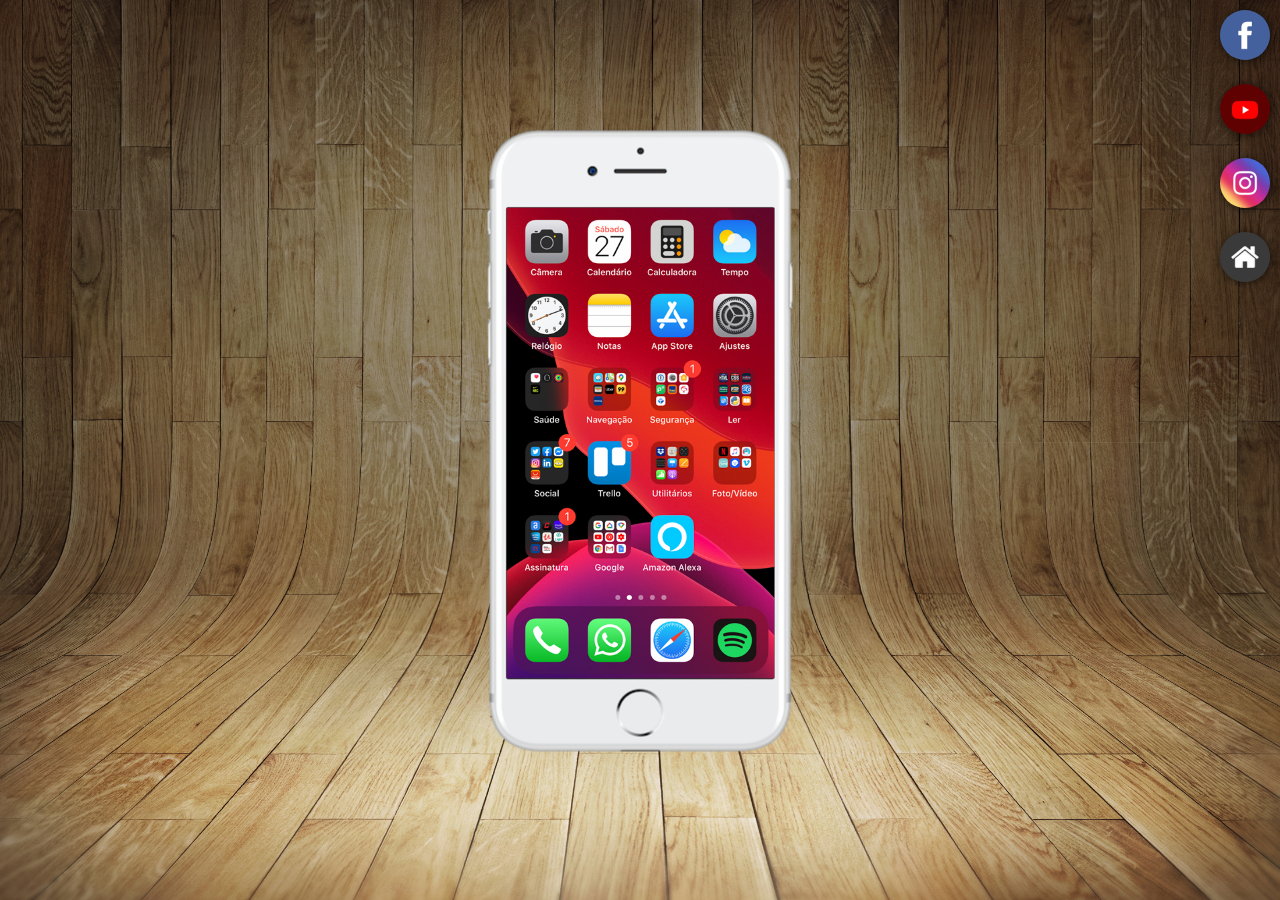
<file: index.html>
<!DOCTYPE html>
<html lang="pt-br">
<head>
    <meta charset="UTF-8">
    <meta http-equiv="X-UA-Compatible" content="IE=edge">
    <meta name="viewport" content="width=device-width, initial-scale=1.0">
    <title>Document</title>
    <link rel="shortcut icon" href="favicon.ico" type="image/x-icon">
    <link rel="stylesheet" href="estilos/style.css">
</head>
<body>
<main>
    <section id="telefone">
        <iframe src="home.html" frameborder="0" name="tela" id="tela"></iframe>
    </section>
    <section id="redesociais">
        <a href="" target="tela"><img src="imagens/logo-facebook.jpg" alt=""></a><br>
        <a href="youtube.html" target="tela"><img src="imagens/logo-youtube.jpg" alt=""></a><br>
        <a href=""><img src="imagens/logo-instagram.jpg" alt=""></a><br>
        <a href=""><img src="imagens/logo-home.jpg" alt=""></a>
    </section>
</main>

</body>
</html>
</file>
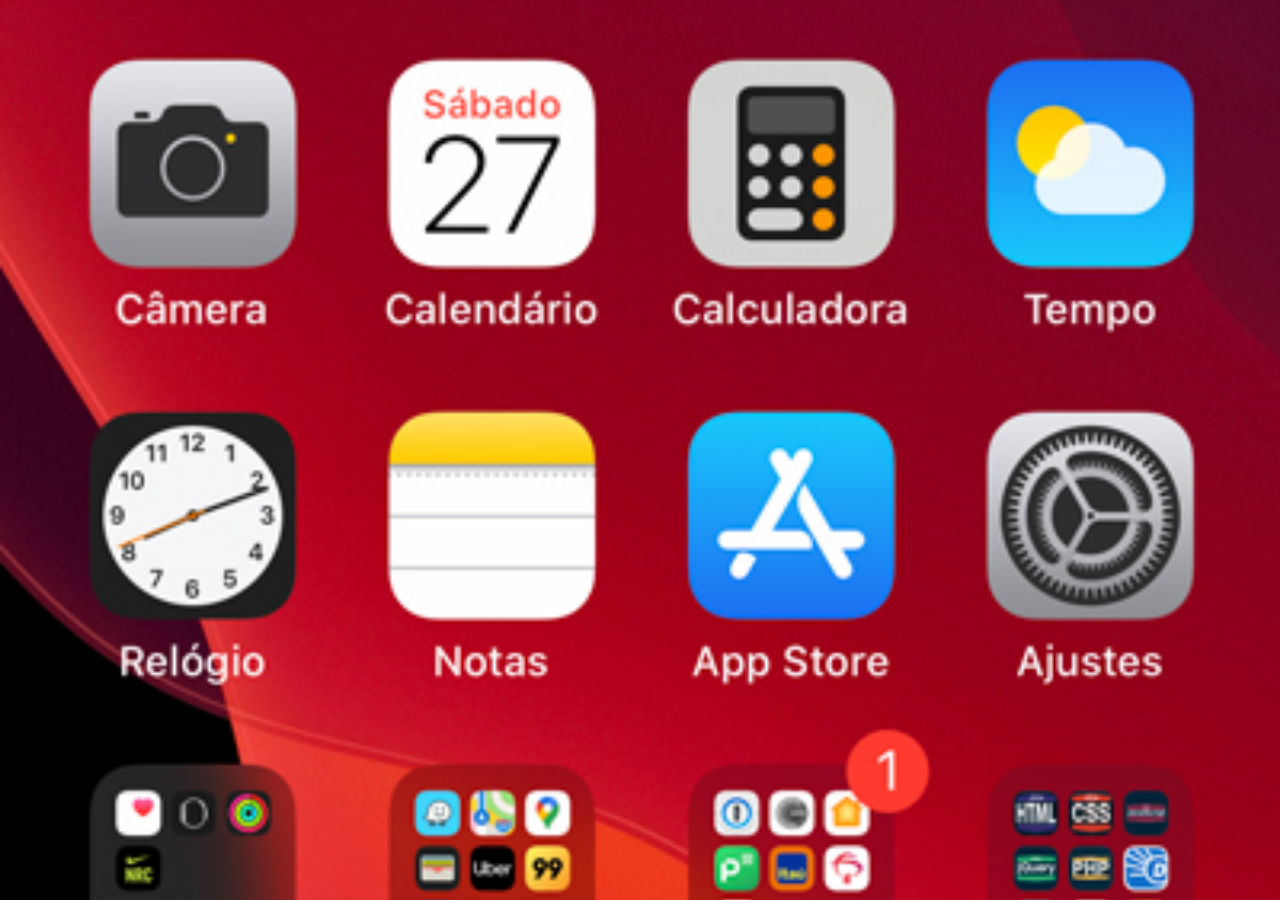
<file: home.html>
<!DOCTYPE html>
<html lang="pt-br">
<head>
    <meta charset="UTF-8">
    <meta http-equiv="X-UA-Compatible" content="IE=edge">
    <meta name="viewport" content="width=device-width, initial-scale=1.0">
    <title>Document</title>
    <style>
        * {
            margin: 0;
            padding: 0;
        }
        body{
            height: 100vh;
            width: 100vw;
            background: black url(imagens/tela-home.jpg) no-repeat top center;
            background-size: cover;
        }
    </style>
</head>
<body>
    
</body>
</html>
</file>
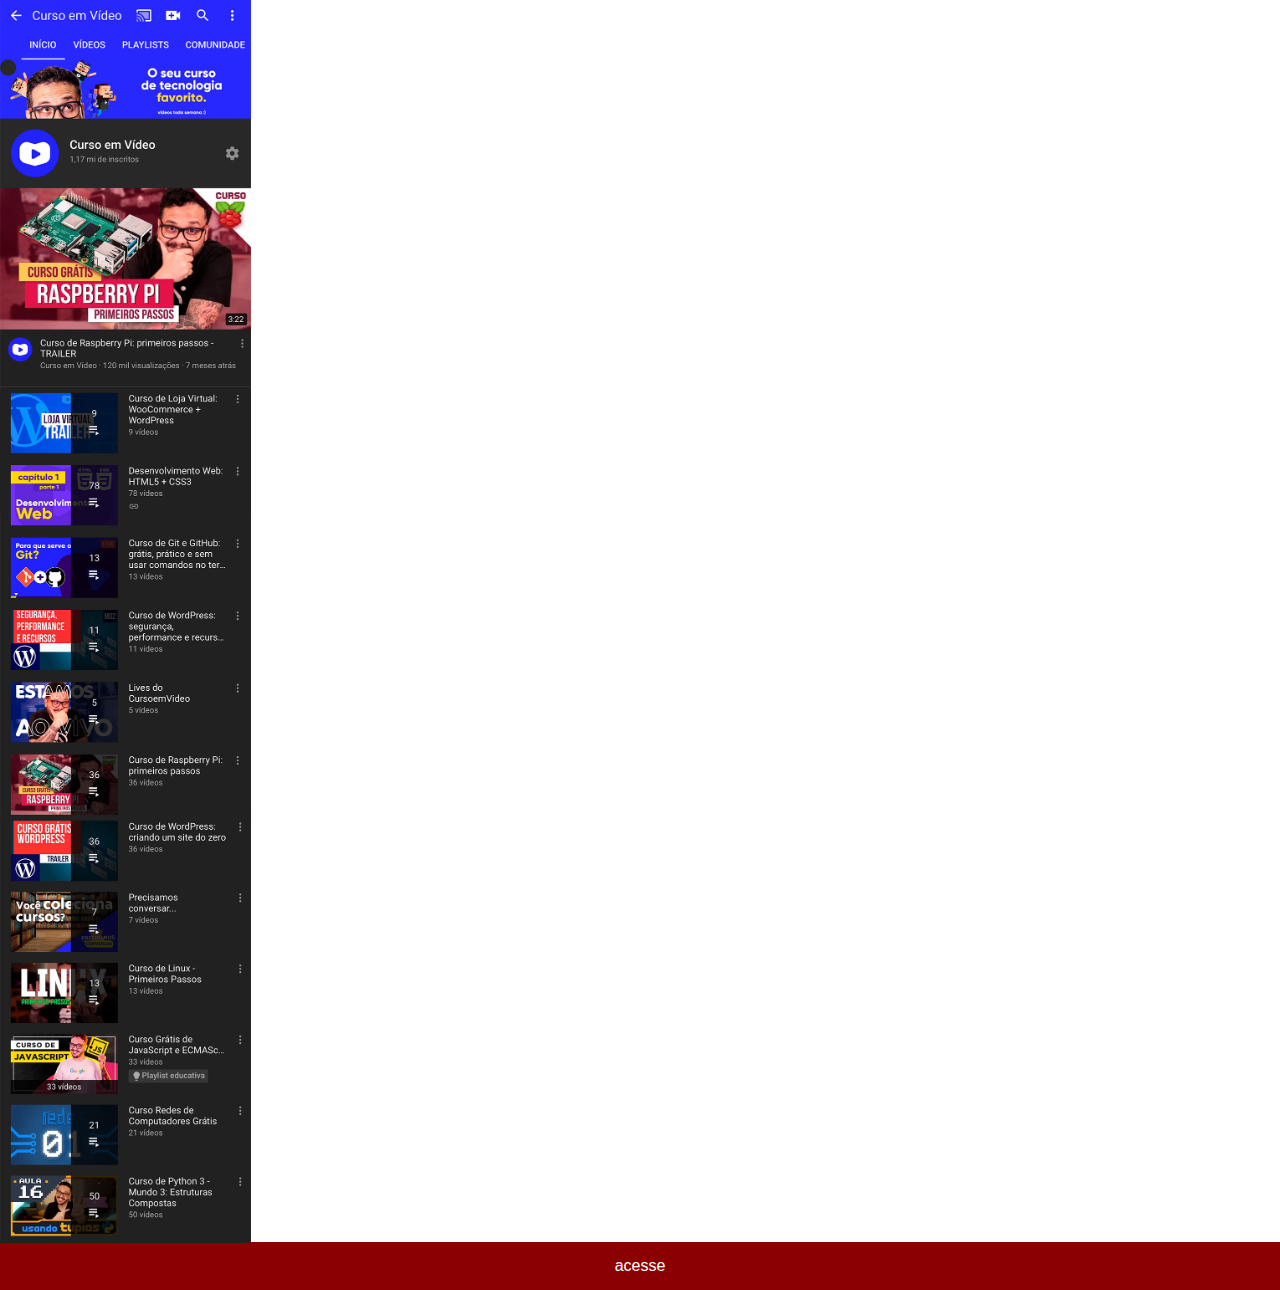
<file: youtube.html>
<!DOCTYPE html>
<html lang="pt-br">
<head>
    <meta charset="UTF-8">
    <meta http-equiv="X-UA-Compatible" content="IE=edge">
    <meta name="viewport" content="width=device-width, initial-scale=1.0">
    <title>Document</title>
    <link rel="stylesheet" href="estilos/social.css">
</head>
<body>
    <img src="imagens/tela-youtube.png" alt="">
    <a href="https://youtube.com/cursoemvideo/" target="_blank">acesse</a>
    
</body>
</html>
</file>
<file: estilos/style.css>
@charset "UTF-8";

*{
    padding: 0;
    margin: 0;
    text-decoration: none;
    font-family: Arial, Helvetica, sans-serif;
}

body, html{
    background-color: rgb(0, 0, 0);
    height: 100vh;
    width: 100vw;
}
main {
        position: relative;
    height: 98vh;
}
body{
    background: url(../imagens/fundo-madeira.jpg) no-repeat top center;
    background-size: cover;
    background-attachment: fixed;


}
section#telefone {
    position: absolute;
    left: 50%;
    top: 50%;
    transform: translate(-50%, -50%);
    width: 311px;
    height: 627px;
    background:url(../imagens/frame-iphone.png);
    background-repeat: no-repeat;
}
iframe#tela {
    position: relative;
    top: 80px;
    left: 22px;
    width: 268px;
    height: 471px;

}
section#redesociais{
    text-align: right;

}
img {
width: 50px;
border-radius: 50%;
margin: 10px;
    box-sizing: border-box;
}
section#redesociais img {
    box-shadow: 1px 1px 10px rgba(0, 0, 0, 0.658);
}
img:hover {
    border: 1px solid rgba(255, 255, 255, 0.438);
    transform: translate(-3px, -3px);
    box-shadow: 5px 5px 10px black;
    transition: .5s;
}
</file>
<file: estilos/social.css>
@charset "UTF-8;";

*{
    margin: 0;
    padding: 0;
    font-family: Arial, Helvetica, sans-serif;
}

a {
    background-color: darkred;
    color: white;
    display: block;
    padding: 15px;
    text-decoration: none;
    text-align: center;
}
img{
width: 251px;
margin-bottom: -5px;
}
a:hover {
    background-color: red;
    transition: .5s;
}
</file>
